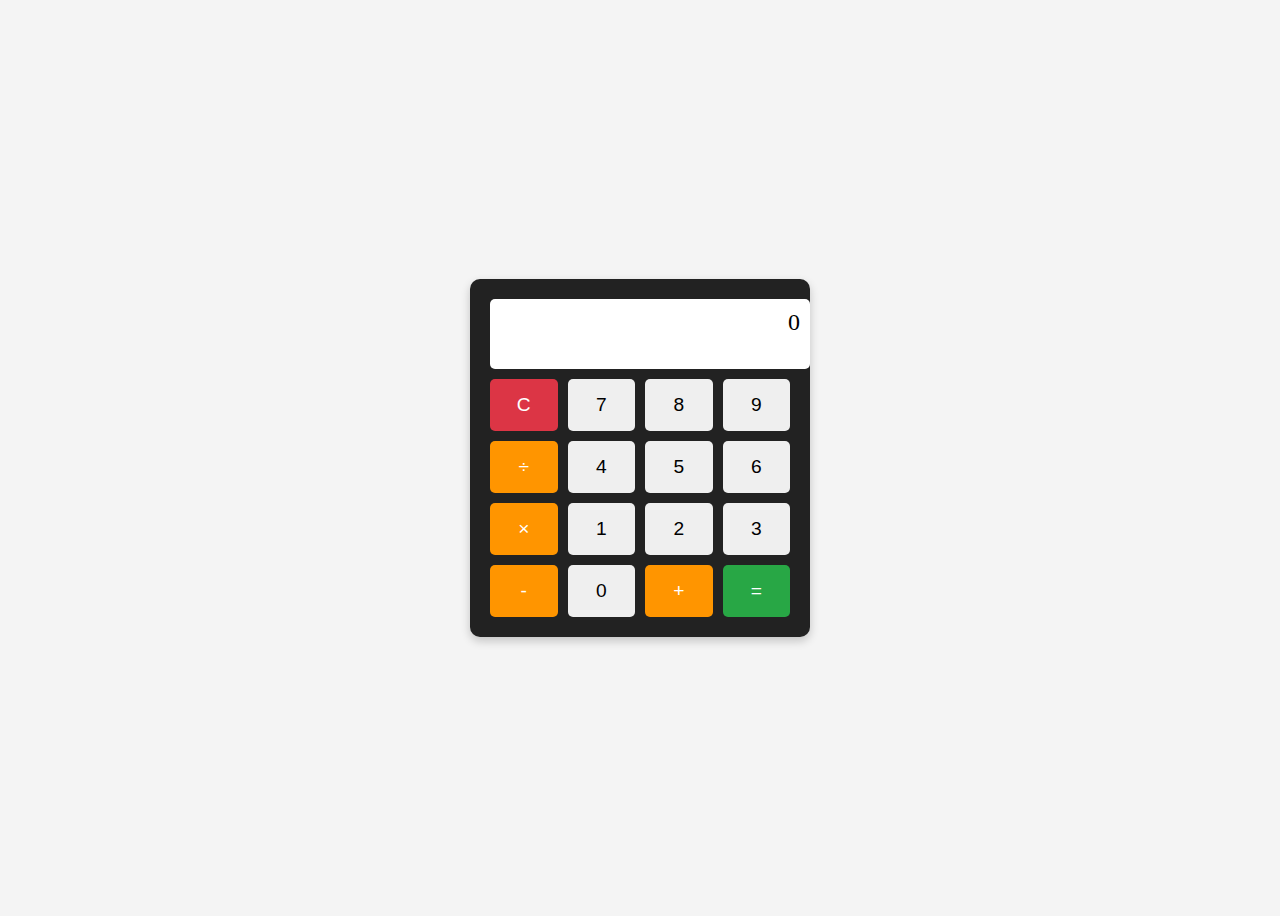
<file: Index.html>
<!DOCTYPE html>
<html lang="en">
<head>
    <meta charset="UTF-8">
    <meta name="viewport" content="width=device-width, initial-scale=1.0">
    <title>Simple Calculator</title>
    <style>
        /* Basic Styling for Calculator */
        body {
            display: flex;
            justify-content: center;
            align-items: center;
            height: 100vh;
            background-color: #f4f4f4;
        }

        .calculator {
            width: 300px;
            background: #222;
            padding: 20px;
            border-radius: 10px;
            box-shadow: 0 4px 10px rgba(0,0,0,0.2);
            text-align: center;
        }

        .display {
            width: 100%;
            height: 50px;
            background: #fff;
            font-size: 1.5em;
            text-align: right;
            padding: 10px;
            border-radius: 5px;
            margin-bottom: 10px;
            overflow: hidden;
        }

        .buttons {
            display: grid;
            grid-template-columns: repeat(4, 1fr);
            gap: 10px;
        }

        button {
            padding: 15px;
            font-size: 1.2em;
            border: none;
            cursor: pointer;
            border-radius: 5px;
        }

        .operator {
            background: #ff9500;
            color: white;
        }

        .equal {
            background: #28a745;
            color: white;
        }

        .clear {
            background: #dc3545;
            color: white;
        }
    </style>
</head>
<body>
    <!-- Calculator UI -->
    <div class="calculator">
        <div class="display" id="display">0</div>
        <div class="buttons">
            <button onclick="clearDisplay()" class="clear">C</button>
            <button onclick="appendNumber('7')">7</button>
            <button onclick="appendNumber('8')">8</button>
            <button onclick="appendNumber('9')">9</button>
            <button onclick="setOperation('/')" class="operator">÷</button>
            <button onclick="appendNumber('4')">4</button>
            <button onclick="appendNumber('5')">5</button>
            <button onclick="appendNumber('6')">6</button>
            <button onclick="setOperation('*')" class="operator">×</button>
            <button onclick="appendNumber('1')">1</button>
            <button onclick="appendNumber('2')">2</button>
            <button onclick="appendNumber('3')">3</button>
            <button onclick="setOperation('-')" class="operator">-</button>
            <button onclick="appendNumber('0')">0</button>
            <button onclick="setOperation('+')" class="operator">+</button>
            <button onclick="calculate()" class="equal">=</button>
        </div>
    </div>

    <script>
        let currentInput = "";
        let operator = "";
        let firstOperand = "";

        // Function to append a number to the display
        function appendNumber(number) {
            if (currentInput.length < 10) {
                currentInput += number;
                updateDisplay(currentInput);
            }
        }

        // Function to set an operator
        function setOperation(op) {
            if (currentInput === "") return;
            firstOperand = currentInput;
            operator = op;
            currentInput = "";
        }

        // Function to perform calculation
        function calculate() {
            if (firstOperand === "" || currentInput === "") return;
            let result;
            switch (operator) {
                case '+':
                    result = parseFloat(firstOperand) + parseFloat(currentInput);
                    break;
                case '-':
                    result = parseFloat(firstOperand) - parseFloat(currentInput);
                    break;
                case '*':
                    result = parseFloat(firstOperand) * parseFloat(currentInput);
                    break;
                case '/':
                    result = parseFloat(firstOperand) / parseFloat(currentInput);
                    break;
                default:
                    return;
            }
            updateDisplay(result);
            currentInput = "";
            firstOperand = "";
            operator = "";
        }

        // Function to clear the display
        function clearDisplay() {
            currentInput = "";
            firstOperand = "";
            operator = "";
            updateDisplay(0);
        }

        // Function to update display
        function updateDisplay(value) {
            document.getElementById("display").innerText = value;
        }
    </script>
</body>
</html>
</file>
